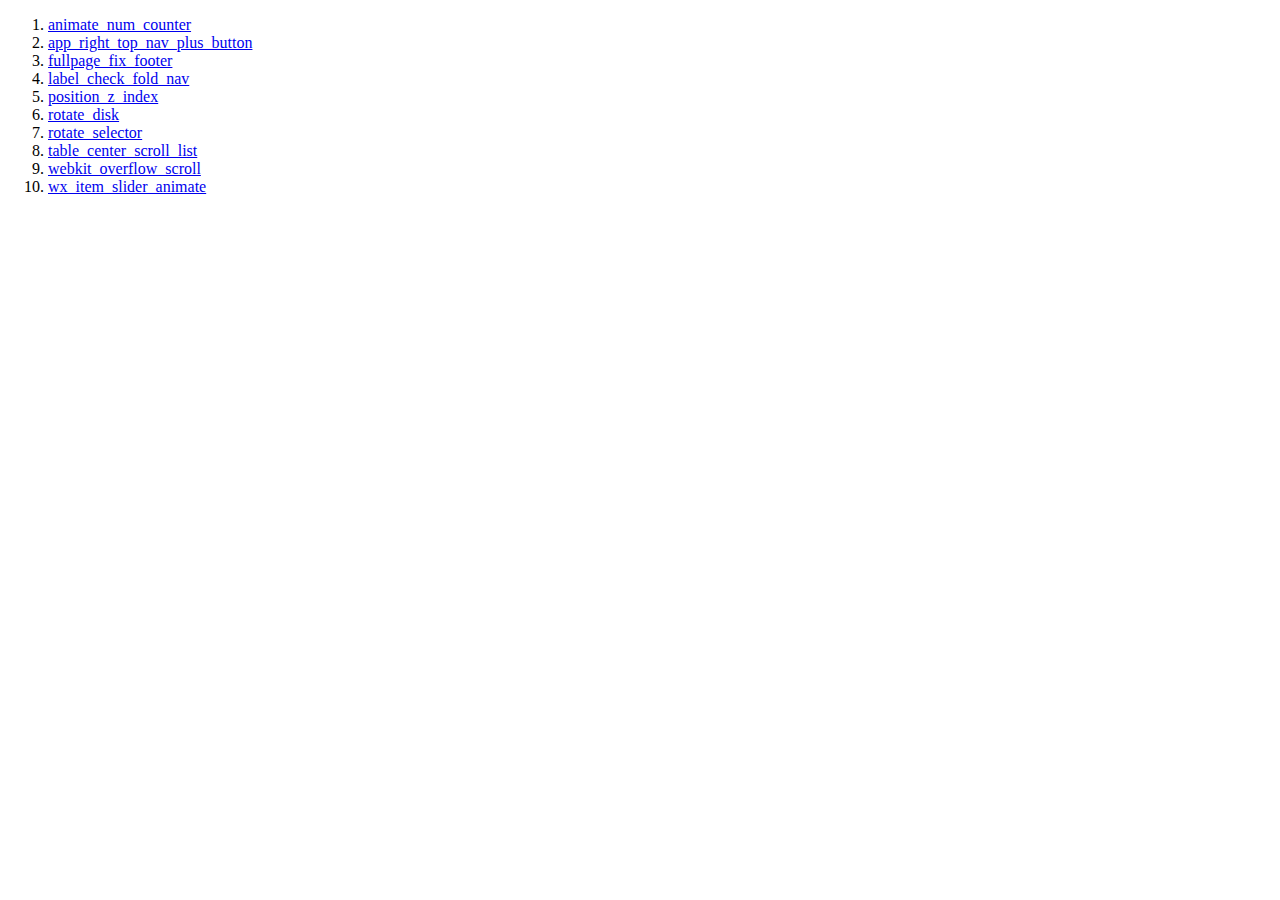
<file: index.html>
<!DOCTYPE html>
<html lang="en">
<head>
	<meta charset="UTF-8">
	<title>List</title>
</head>
<body>
	<ol>
		<li>
			<a href="./animate_num_counter/">animate_num_counter</a>
		</li>
		<li>
			<a href="./app_right_top_nav_plus_button/">app_right_top_nav_plus_button</a>
		</li>
		<li>
			<a href="./fullpage_fix_footer/">fullpage_fix_footer</a>
		</li>
		<li>
			<a href="./label_check_fold_nav/">label_check_fold_nav</a>
		</li>
		<li>
			<a href="./position_z_index/">position_z_index</a>
		</li>
		<li>
			<a href="./rotate_disk/">rotate_disk</a>
		</li>
		<li>
			<a href="./rotate_selector/">rotate_selector</a>
		</li>
		<li>
			<a href="./table_center_scroll_list/">table_center_scroll_list</a>
		</li>
		<li>
			<a href="./webkit_overflow_scroll/">webkit_overflow_scroll</a>
		</li>
		<li>
			<a href="./wx_item_slider_animate/">wx_item_slider_animate</a>
		</li></ol>
</body>
</html>
</file>
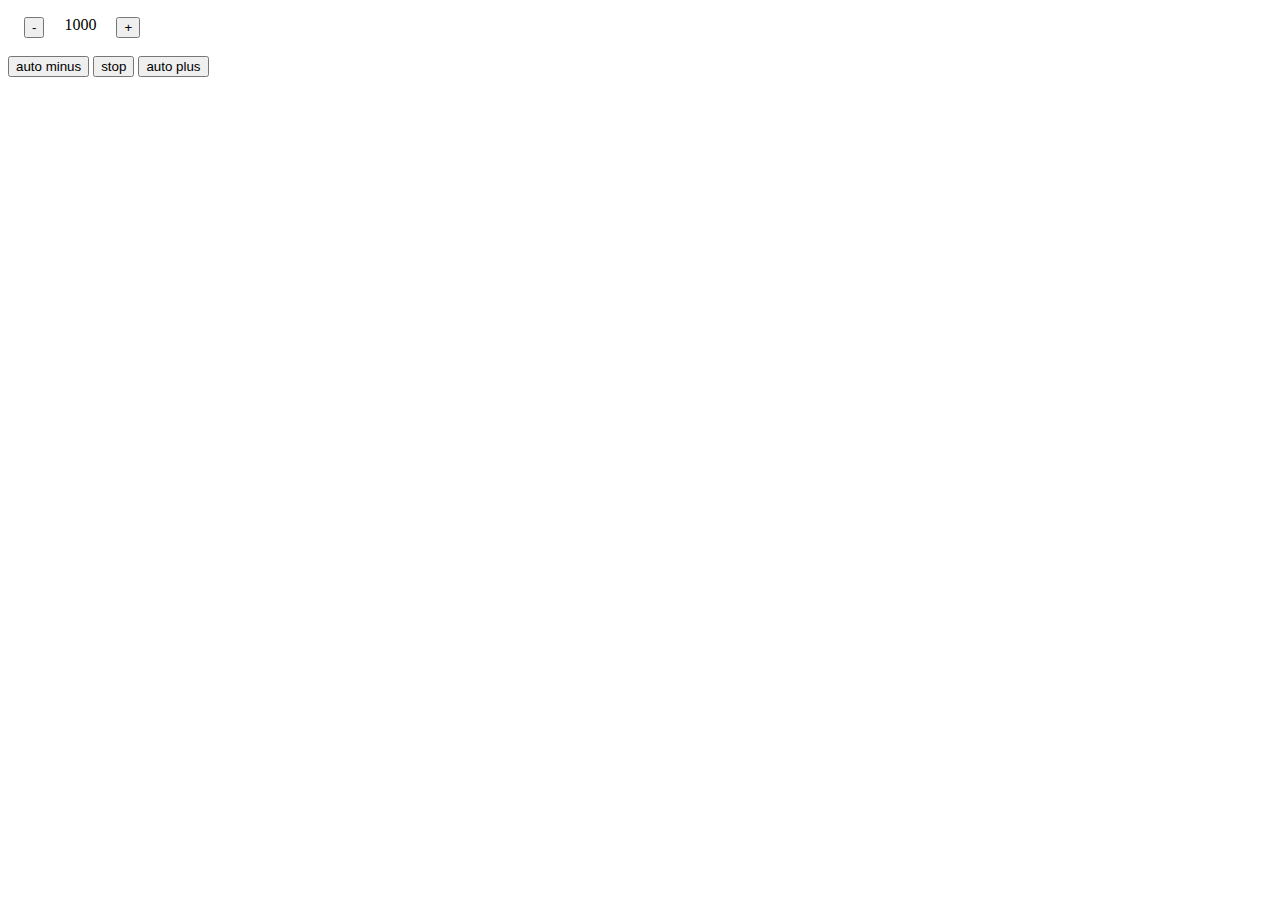
<file: animate_num_counter/index.html>
<!DOCTYPE html>
<html lang="en">
<head>
	<meta charset="UTF-8">
	<title>数字 + - 动画</title>
</head>
<style>
	.select-wrapper {
		margin: 1rem;
	}
	.counter-wrapper {
		display: inline-block;
		margin: 0 .5rem ;
		position: relative;
		vertical-align: middle;

		width: 3rem;
		height: 1.5rem;
	}
	.counter-wrapper span {
		top: 0;
		bottom: 0;
		left: 0;
		right: 0;
		margin: auto;
		text-align: center;
		width: 3rem;
		height: 1.5rem;

		display: block;
		position: absolute;
		transition: all 300ms ease-out;
	}
	.counter-wrapper span.plus {
		opacity: 0;
		transform: translateY(-1.5rem);
	}
	.counter-wrapper span.minus {
		opacity: 0;
		transform: translateY(1.5rem);
	}
	.counter-wrapper span.new-plus {
		opacity: 0;
		transform: translateY(1.5rem);
	}
	.counter-wrapper span.new-minus {
		opacity: 0;
		transform: translateY(-1.5rem);
	}
	
	
</style>
<body>
	<div class="select-wrapper">
		<button class="minus" onclick="minusOne()">-</button>
		<div class="counter-wrapper" data-ontransitionend='removeSpan'>
			<span>1000</span>
		</div>
		<button class="plus" onclick="plusOne()">+</button>
	</div>

	<button class="at-minus" onclick="autoMinusOne()">auto minus</button>
	<button class="stop" onclick="stop()">stop</button>
	<button class="at-plus" onclick="autoPlusOne()">auto plus</button>

	<script>
		var counter_num = 1000;
		var counter_wrapper = document.getElementsByClassName('counter-wrapper')[0];
		var interval_timer;	

		counter_wrapper.addEventListener("transitionend", removeSpan, false);


		function autoPlusOne(){
			if (! interval_timer) {
				interval_timer = setInterval(plusOne, 200);
			} else {
				stop();
				autoPlusOne();
			}
		}

		function autoMinusOne(){
			if (! interval_timer) {
				interval_timer = setInterval(minusOne, 200);
			} else {
				stop();
				autoMinusOne();
			}
		}

		function stop(){
			if (interval_timer) {
				interval_timer = clearInterval(interval_timer);
			}
		}

		function plusOne(){
			counter_wrapper.lastElementChild.classList.add('plus');
			var new_span = newCounter(++counter_num);
			counter_wrapper.appendChild(new_span);
			new_span.className = 'new-plus';
			setTimeout(()=> new_span.classList.remove('new-plus'), 0);
		}

		function minusOne(){
			counter_wrapper.lastElementChild.classList.add('minus');
			var new_span = newCounter(--counter_num);
			counter_wrapper.appendChild(new_span);
			new_span.className = 'new-minus';
			setTimeout(()=> new_span.classList.remove('new-minus'), 0);
		}

		function newCounter(counter_num){
			var span = document.createElement('span');
			span.innerHTML = counter_num;
			return span;
		}

		function removeSpan(e) {
			var span = e.target;

			if (span.classList.contains('plus') || span.classList.contains('minus')) {
				this.removeChild(span);
			}
			
		}
	</script>
</body>
</html>
</file>
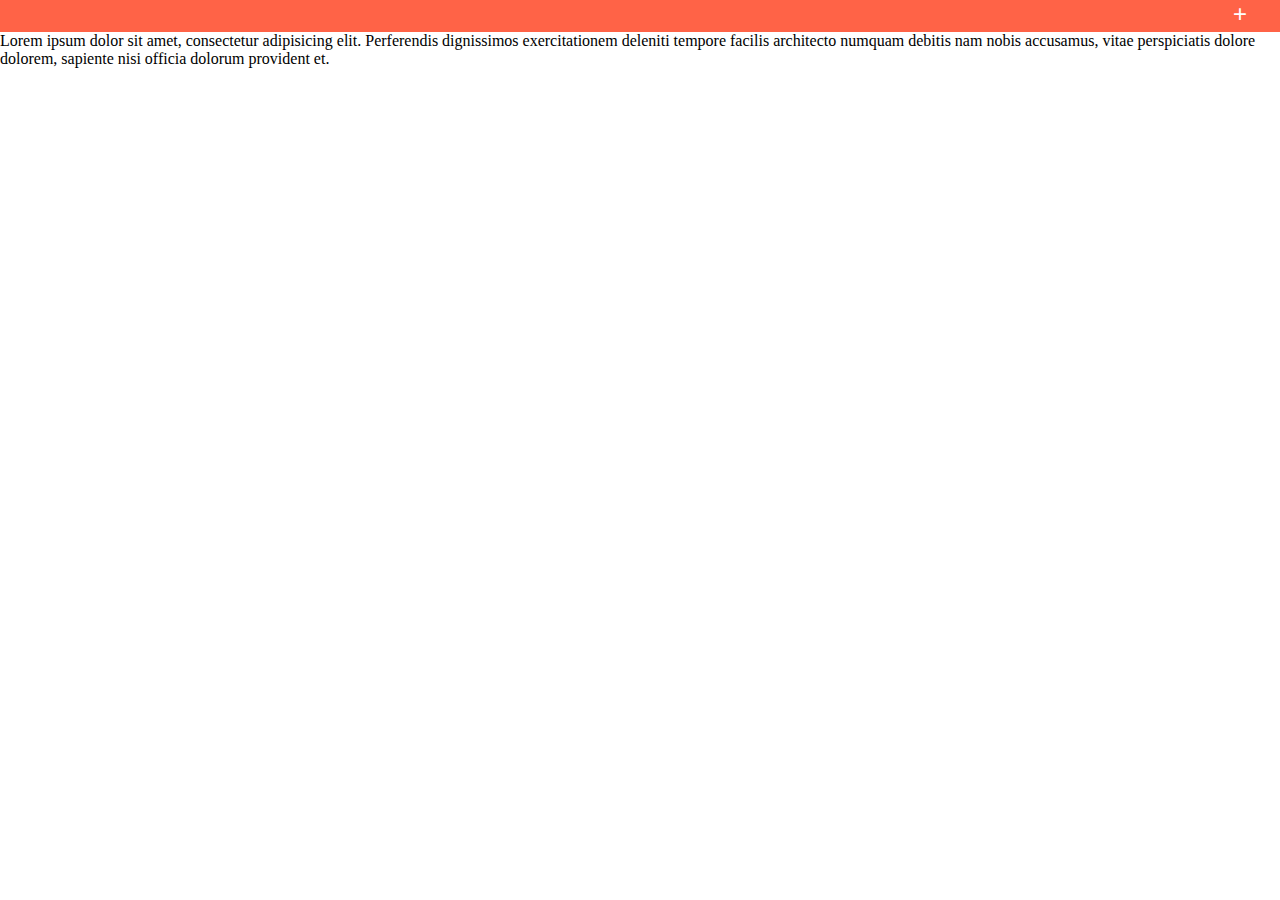
<file: app_right_top_nav_plus_button/index.html>
<html>
<head>

<style id="webmakerstyle">
* {
  padding: 0;
  margin:0;
  box-sizing: border-box;
}

*:before,*:after { 
  /* 为什么这个在 * 里设定了也不行？ */
  box-sizing: border-box;
}

header {
  height: 2rem;
  background-color: tomato;
}

header > nav {
  float: right;
  height: 2rem;
  position:relative;
  text-align: right;
}

nav > button {
  border: none;
  background-color: transparent;
  color: white;
  font-size: 1.5rem;
  width: 5rem;
}

nav:hover > button {
  color: lime;
}

nav:hover > ul {
  transform: scale(1);
}

ul:before {
  display: block;
  content: "";
  width:.8rem;
  height:.5rem;
  position:absolute;
  
  top: -.5rem;
  right: 1.1rem;
  
  border-left: .4rem solid transparent;
  border-right: .4rem solid transparent;
  border-bottom: .5rem solid #555;
}

ul:after {
  /* 主要用来扩大hover 的范围*/
  display: block;
  content: "";
  width: 100%;
  height:.5rem;
  position:absolute;
  
  top: -.5rem;
  right: 0;
}

ul {
  transform: scale(0);
  transform-origin: 70% -.5rem;
  transition: all 300ms ease-out;

  padding: 0 .3rem .2rem;

  position: absolute;
  top: 2.5rem;
  right: 1rem;

  text-align: center;
  
  width: 5.5rem;
  
  background-color: #555;
  color: white;
  
  border-radius: .3rem;
}

ul > li {
  list-style: none;
  padding-top: .2rem;
  cursor: pointer;
}

ul > li~li {
  padding: 0 .2rem;
  border-top: 1px dashed peru;
}
</style>
</head>
<body>
<!DOCTYPE html>
<html lang="en">
<head>
  <meta charset="UTF-8" />
  <title>Document</title>
</head>
<body>
  <header>
    <nav>
      <button>+</button>
      <ul>
        <li>扫一扫</li>
        <li>聊天</li>
        <li>添加朋友</li>
      </ul>
    </nav>
  </header>
  <p>Lorem ipsum dolor sit amet, consectetur adipisicing elit. Perferendis dignissimos exercitationem deleniti tempore facilis architecto numquam debitis nam nobis accusamus, vitae perspiciatis dolore dolorem, sapiente nisi officia dolorum provident et.</p>
</body>
</html>

<script src="chrome-extension://lkfkkhfhhdkiemehlpkgjeojomhpccnh/lib/screenlog.js"></script><script src="filesystem:chrome-extension://lkfkkhfhhdkiemehlpkgjeojomhpccnh/temporary/script.js">
</script>
</body>
</html>
</file>
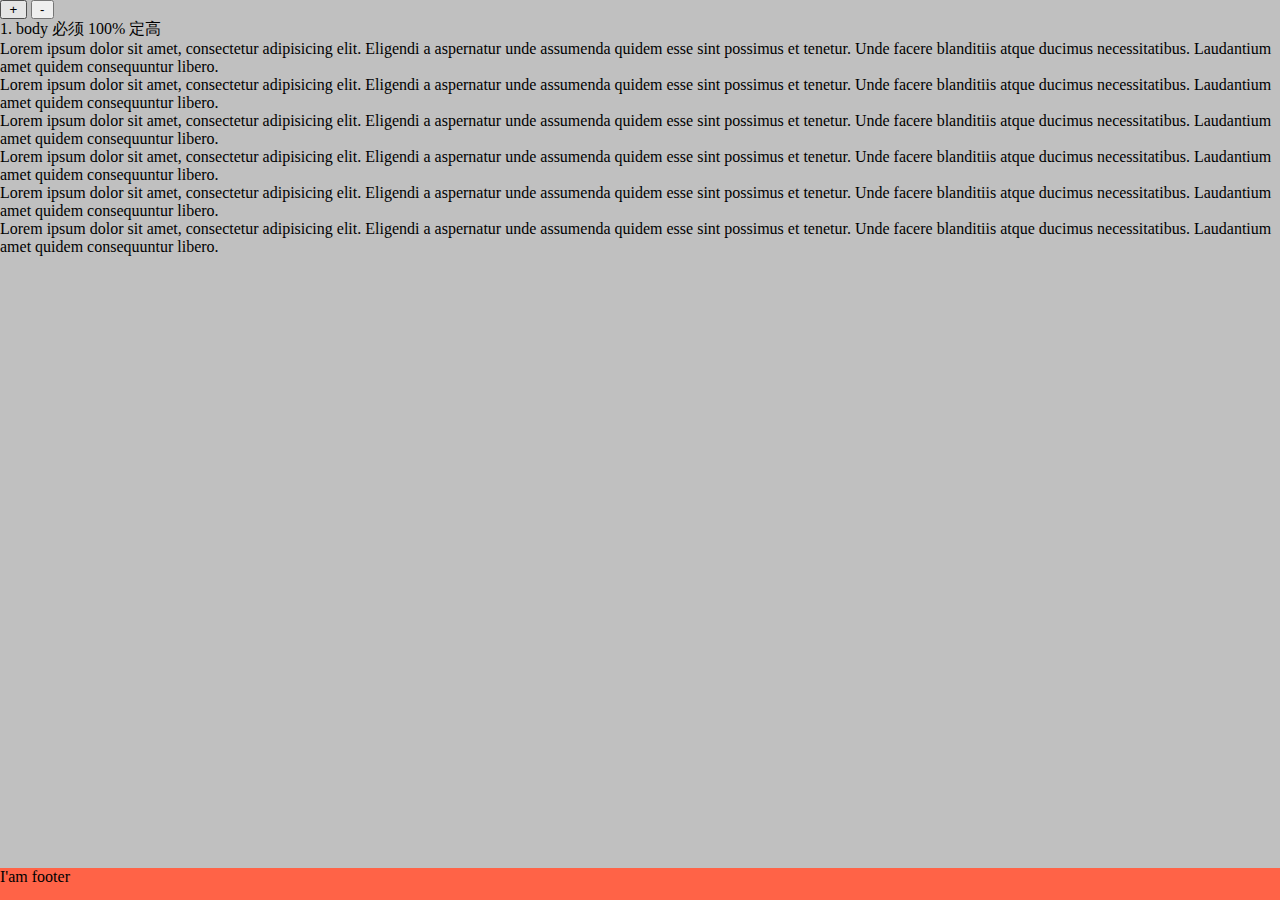
<file: fullpage_fix_footer/index.html>
<!DOCTYPE html>
<html lang="en">
<head>
	<meta name="viewport" content="width=device-width,user-scalable=no,maximum-scale=1,initial-scale=1.0">
	<meta charset="UTF-8">
	<title>全屏跟随固底</title>
</head>
<style>
* {
	margin: 0;
	padding: 0;
	box-sizing: border-box;
}

html, body {
	/* 1. body 必须 100% 定高 */
	height: 100%;
	
}

:root {
	--footer-height: 2rem;
	--body-height: 100%;
}

.content-wrapper {
	/* 方法1 使用计算属性 ，但是兼容性是一定的问题 */
	/*min-height: calc(var(--body-height, 100%) - var(--footer-height, 2rem));*/

	/* 方法2.1  内容框必须 mh 100% ,来防止最小高度 */
	min-height: 100%;
	/** 
	 * 方法2.2  并且 padding bottom 一定是footer的高度
	 * 用来防止其中的内容元素与 footer重叠 
	 */
	padding-bottom: 2rem;
	
	/**  
	 * 方法3.1 让整个 div 罩住 footer
	 * 用 方法2 时这个 position 不能写，
	 * 要写也要 footer 同时写，因为 postion 产生了层叠 footer就跑下面去了
	 */
	/*position: relative;*/

	background: silver;
}

.content-wrapper > p:last-child {
	/* 一旦父元素有了 padding 值 collapse 就不发生了 */
	/*margin-bottom: -2rem;*/
}

footer.out {
	/* 方法2.3  
	 * 最后 footer 的 高度 与 magrin 要正负一致
	 * 用来偏移回相对位置不超出 body 100% 的高度 
	 */
	margin-top: -2rem;
	height: 2rem;

	background: tomato;
}

footer.inc {
	display: none;

	/* 方法3. footer 在 div 里面 */
	position: absolute;
	bottom: 0;
}

</style>

<body>
	<div class="content-wrapper">
		<button class="js-btn-plus">&nbsp;&nbsp;+&nbsp;&nbsp;</button>
		<button class="js-btn-minus">&nbsp;&nbsp;-&nbsp;&nbsp;</button>
		<p>1. body 必须 100% 定高</p>
		<p class='js-para'>Lorem ipsum dolor sit amet, consectetur adipisicing elit. Eligendi a aspernatur unde assumenda quidem esse sint possimus et tenetur. Unde facere blanditiis atque ducimus necessitatibus. Laudantium amet quidem consequuntur libero.</p>
		<p class='js-para'>Lorem ipsum dolor sit amet, consectetur adipisicing elit. Eligendi a aspernatur unde assumenda quidem esse sint possimus et tenetur. Unde facere blanditiis atque ducimus necessitatibus. Laudantium amet quidem consequuntur libero.</p>
		<p class='js-para'>Lorem ipsum dolor sit amet, consectetur adipisicing elit. Eligendi a aspernatur unde assumenda quidem esse sint possimus et tenetur. Unde facere blanditiis atque ducimus necessitatibus. Laudantium amet quidem consequuntur libero.</p>
		<p class='js-para'>Lorem ipsum dolor sit amet, consectetur adipisicing elit. Eligendi a aspernatur unde assumenda quidem esse sint possimus et tenetur. Unde facere blanditiis atque ducimus necessitatibus. Laudantium amet quidem consequuntur libero.</p>
		<p class='js-para'>Lorem ipsum dolor sit amet, consectetur adipisicing elit. Eligendi a aspernatur unde assumenda quidem esse sint possimus et tenetur. Unde facere blanditiis atque ducimus necessitatibus. Laudantium amet quidem consequuntur libero.</p>
		<p class='js-para'>Lorem ipsum dolor sit amet, consectetur adipisicing elit. Eligendi a aspernatur unde assumenda quidem esse sint possimus et tenetur. Unde facere blanditiis atque ducimus necessitatibus. Laudantium amet quidem consequuntur libero.</p>

		<footer class='inc'>
			<p>I'am footer</p>
		</footer>
	</div>

	<footer class='out'>
		<p>I'am footer</p>
	</footer>

	<script>
		!function(){

			document.getElementsByClassName('js-btn-plus')[0].onclick = innsertNewPara;

			document.getElementsByClassName('js-btn-minus')[0].onclick = removeLastPara;

			function innsertNewPara(evt){
				// 阻止 ios 双击放大
				evt.preventDefault();

				evt.target.parentElement.appendChild(createNewPara());
			} 

			function removeLastPara(evt){
				// 阻止 ios 双击放大
				evt.preventDefault();

				/** @var HTMLElement */
				var last_para = getLastPara();
				if (last_para) {
					evt.target.parentElement.removeChild(last_para);
				} else {
					console.log('no para left');
				}
			} 

			function getLastPara(){
				p_list = document.getElementsByClassName('js-para');
				if (p_list.length) {
					return p_list[p_list.length-1];
				}
			}

			function createNewPara(){
				var p = document.createElement('p');
				p.setAttribute('class', 'js-para');
				p.innerHTML = 'Lorem ipsum dolor sit amet, consectetur adipisicing elit. Eligendi a aspernatur unde assumenda quidem esse sint possimus et tenetur. Unde facere blanditiis atque ducimus necessitatibus. Laudantium amet quidem consequuntur libero.';
				return p;
			}
		}();
	</script>
</body>

</html>
</file>
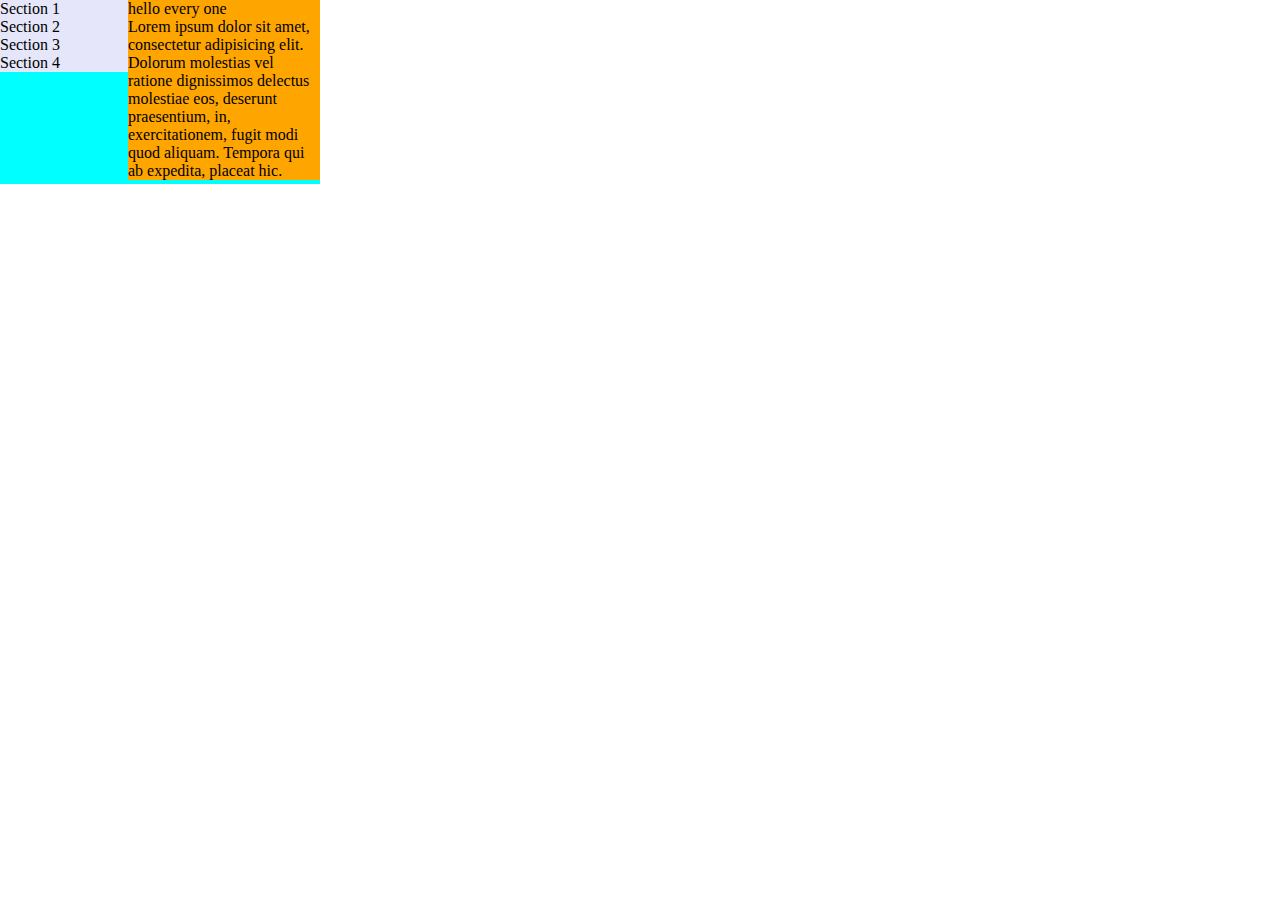
<file: label_check_fold_nav/index.html>
<!DOCTYPE html>
<html lang="en">
<head>
	<meta charset="UTF-8">
	<title>Document</title>
	<link rel="stylesheet" href="fold.css">
</head>
<body>
	<div class="wrapper">
	
	<ul class="nav">
		<li>
		
			<input type="checkbox" id="nav_a" name="nav_title">
			<label for="nav_a">Section 1</label>
			
			<ul class="fold">
				<li>11</li>
				<li>12</li>
				<li>13</li>
				<li>13</li>
				<li>13</li>
				<li>13</li>
			</ul>
			
		</li>
		
		<li>
		
			<input type="checkbox" id="nav_b" name="nav_title">
			<label for="nav_b">Section 2</label>
			
			<ul class="fold">
				<li>11a</li>
				<li>12a</li>
				<li>13a</li>
				<li>13a</li>
				<li>13a</li>
				<li>13a</li>
			</ul>
		</li>
		
		<li>
		
			<input type="radio" id="nav_c" name="nav_title">
			<label for="nav_c">Section 3</label>
			
			<ul class="fold">
				<li>11a</li>
				<li>12a</li>
				<li>13a</li>
				<li>13a</li>
				<li>13a</li>
				<li>13a</li>
			</ul>
		</li>
		
		<li>
			<input type="radio" id="nav_d" name="nav_title">
			<label for="nav_d">Section 4</label>
			
			<ul class="fold">
				<li>11a</li>
				<li>12a</li>
				<li>13a</li>
				<li>13a</li>
				<li>13a</li>
				<li>13a</li>
			</ul>
		</li>
		
		
	</ul>
	
	<div class="arti">
		<p>hello every one</p>
		<p>Lorem ipsum dolor sit amet, consectetur adipisicing elit. Dolorum molestias vel ratione dignissimos delectus molestiae eos, deserunt praesentium, in, exercitationem, fugit modi quod aliquam. Tempora qui ab expedita, placeat hic.</p>
	</div>
	
</div>
</body>
</html>
</file>
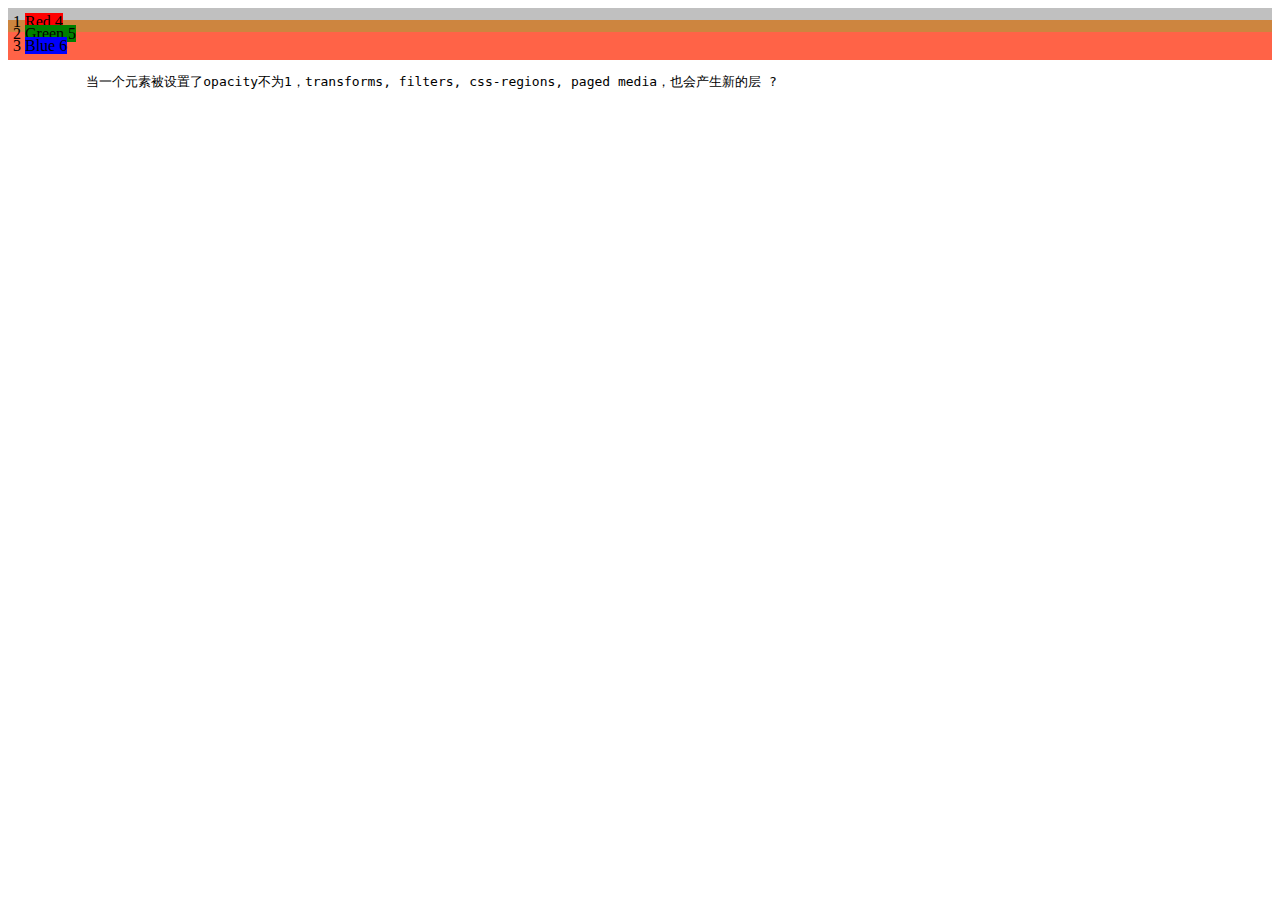
<file: position_z_index/index.html>
<!DOCTYPE html>
<html lang="en">
<head>
	<meta charset="UTF-8">
	<title>Document</title>
	<style>
		
	.red, .green, .blue { position: relative; }
	.red { background: red; } 
	.green { background: green; }
	.blue { background: blue; }

	/* div:first-child { transform:translate(0,0) } */

	div {
	  padding : 5px;
	  background-color: silver;
	}

	div:nth-child(2) {
	  margin-top: -1rem;
	  
	  background-color: peru;
	  
	  /* opacity 不为 1 为 第二个div 新建了一个层？ 新建的层比没层的 div 1 与 div 3 高，但 div 3中的 blue 是 relative 也是一个新建层，但是这个层与 div 2 所在的层同级？ 所以 div 3中的 blue 比整个 div 2都 靠前？ */
	  /*opacity:.99; */
	}

	div:nth-child(3) {
	  margin-top: -1rem;
	  background-color: tomato;
	}
	</style>
</head>
<body>
	<div>1 
		<span class="red">Red 4</span> 
	</div> 
	<div>2 
		<span class="green">Green 5</span> 
	</div> 
	<div>3 
		<span class="blue">Blue 6</span> 
	</div>

	<pre>
	  当一个元素被设置了opacity不为1，transforms, filters, css-regions, paged media，也会产生新的层 ?
	</pre>
</body>
</html>
</file>
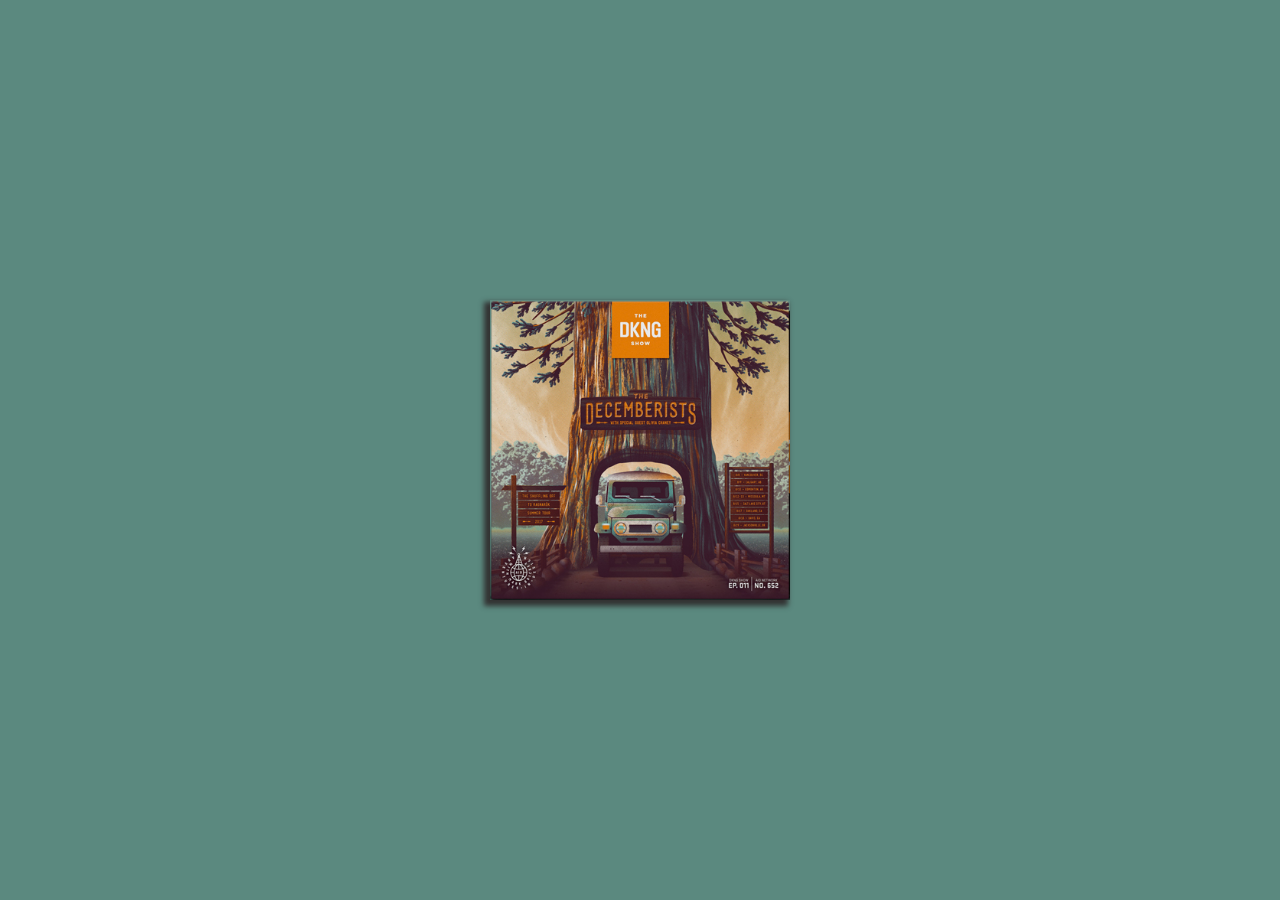
<file: rotate_disk/index.html>
<!DOCTYPE html>
<html lang="en">
<head>
	<meta charset="UTF-8">
	<title>rotate disk</title>
	<style>
		* {
			margin: 0;
			padding: 0;
		}
		html, body {
			overflow: hidden;
			/**
			 * https://developer.mozilla.org/en-US/docs/Web/CSS/background
			 */
			background: #5b897f;
		}

		.animate-stage {
			height: 300px;
			width: 300px;
			position: absolute;
			top: 50%;
			left: 50%;
			transform: translate(-50%, -50%);
		}

		.animate-stage:hover .disk {
			left: 60%;
			/**
			 * https://developer.mozilla.org/en-US/docs/Web/CSS/transition
			 */
			transition: left 400ms ease-out;
			/**
			 * @link https://developer.mozilla.org/en-US/docs/Web/CSS/animation
			 */
			animation: cd-rotate 1s infinite linear 550ms;
		}

		.animate-stage:hover .cover {
			transition: all 400ms ease-out;
			box-shadow: -4px 4px 80px 10px #333;
		}

		.cd-item {
			position: absolute;
			height: 100%;
			width: 100%;
			left: 0;
			top: 0;
			background-size: cover;
		}

		.cover {
			transition: all 300ms ease-out 600ms;
			background-image: url(./cover.png);
			box-shadow: -4px 4px 5px 2px #333;
		}

		.disk {
			height: 95%;
			width: 95%;
			left: 2.5%;
			top: 2.5%;
			transition: all 300ms ease-out 600ms;
			background-image: url(./cd.png);
		}

		/**
		 * @link https://developer.mozilla.org/en-US/docs/Web/CSS/@keyframes
		 */
		@keyframes cd-rotate {
			0% {transform: rotate(0deg);}
			50% {transform: rotate(180deg);}
			100% {transform: rotate(360deg);}
		} 
	</style>
</head>
<body>
	<div class="animate-stage">
		<div class="disk cd-item"></div>
		<div class="cover cd-item"></div>
	</div>
</body>
</html>
</file>
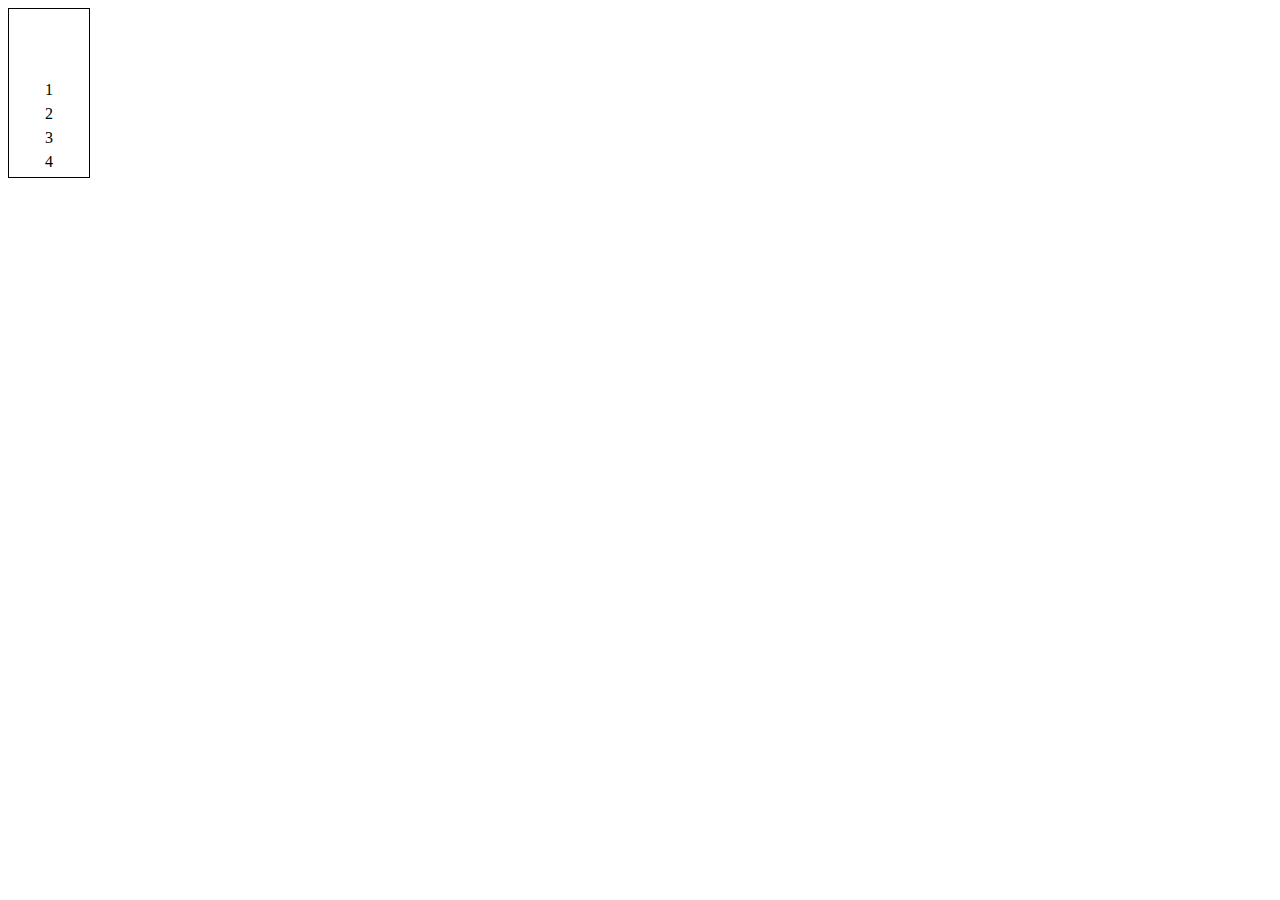
<file: rotate_selector/index.html>
<!DOCTYPE html>
<html lang="en">

<head>
    <meta charset="UTF-8">
    <meta name="viewport" content="width=device-width, initial-scale=1.0">
    <meta http-equiv="X-UA-Compatible" content="ie=edge">
    <title>Rotate Selector</title>
    <link rel="stylesheet" href="main.css">
</head>

<body>
    <div class="select-stage">
        <ul class='selection'>
            <li class='selection__item'>1</li>
            <li class='selection__item'>2</li>
            <li class='selection__item'>3</li>
            <li class='selection__item'>4</li>
            <li class='selection__item'>5</li>
            <li class='selection__item'>6</li>
            <li class='selection__item'>7</li>
            <li class='selection__item'>8</li>
            <li class='selection__item'>9</li>
            <li class='selection__item'>10</li>
            <li class='selection__item'>11</li>
            <li class='selection__item'>12</li>
            <li class='selection__item'>13</li>
            <li class='selection__item'>14</li>
            <li class='selection__item'>15</li>
            <li class='selection__item'>16</li>
            <li class='selection__item'>17</li>
            <li class='selection__item'>18</li>
        </ul>
    </div>

    <script src="main.js"></script>
</body>

</html>
</file>
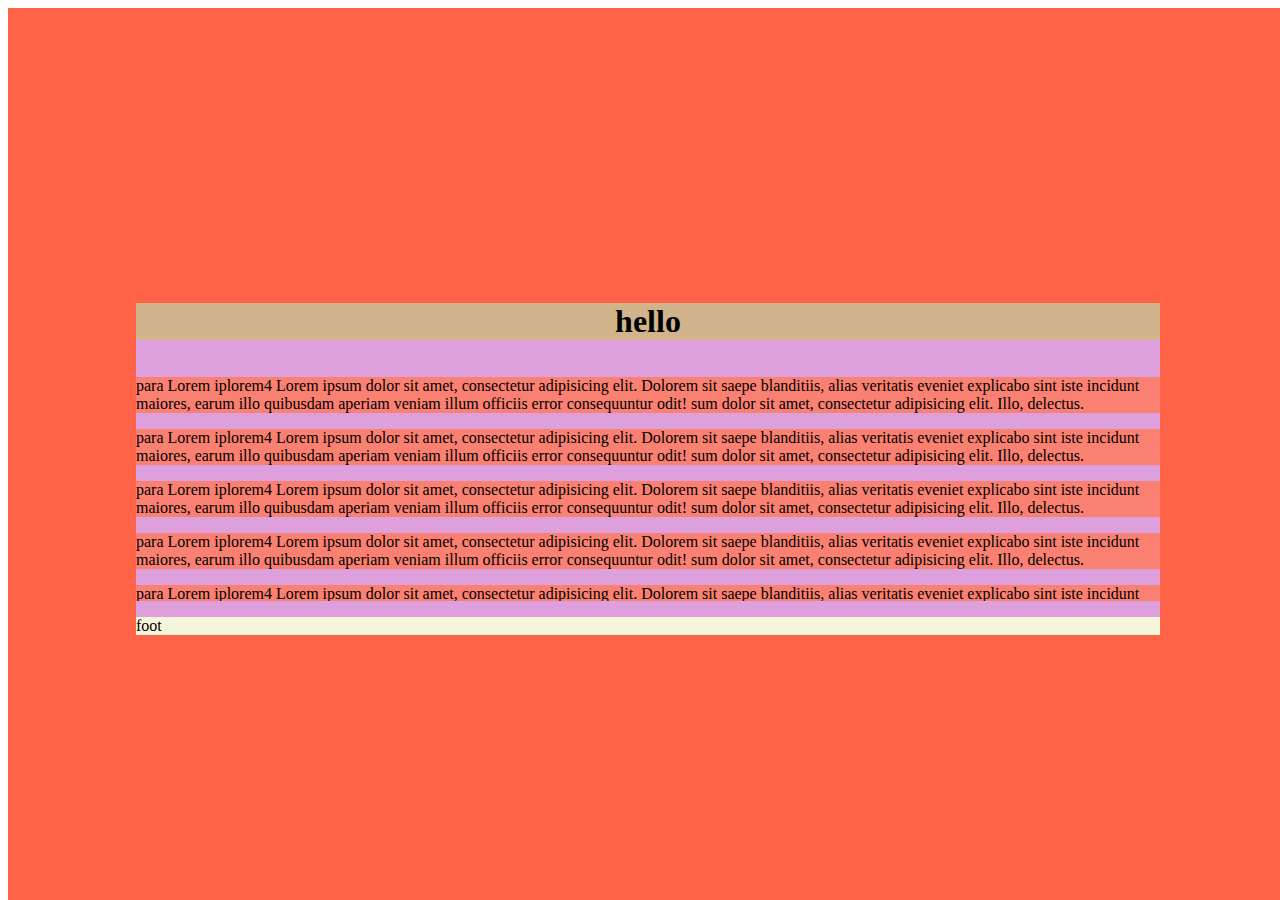
<file: table_center_scroll_list/index.html>
<!DOCTYPE html>
<html lang="en">
<head>
	<meta charset="UTF-8">
	<title>表格居中且中间列表滚动</title>
</head>
<style>
	.table {
	display : table;
	position: fixed;
	height: 100%;
	width: 100%;
	background-color: ;
	}

	.tc {
		display: table-cell;
		vertical-align: middle;
		background-color: Tomato;
	}

	.inc {
		max-width: 80%;
		margin: auto;
		background-color: plum;
	}

	.inc h1 {
		text-align: center;
		background-color: tan;
	}

	.inc p {
		background-color: salmon;
	}

	.inc footer {
		background-color: beige;
	}

	ul {
		/* height: 15rem; */
		max-height:  15rem;
		/* max-height:  calc(30%); */
		
		overflow: scroll;
		padding:0;
	}

	li {
		list-style: none;
		margin:0;
		padding:0;
		text-indent:0;
	}
</style>
<body>
	<div class="table">
	<div class="tc">
		<div class="inc">
			<h1>hello</h1>
			<ul>
				<li>
					<p>para Lorem iplorem4 Lorem ipsum dolor sit amet, consectetur adipisicing elit. Dolorem sit saepe blanditiis, alias veritatis eveniet explicabo sint iste incidunt maiores, earum illo quibusdam aperiam veniam illum officiis error consequuntur odit! sum dolor sit amet, consectetur adipisicing elit. Illo, delectus.</p>
			<p>para Lorem iplorem4 Lorem ipsum dolor sit amet, consectetur adipisicing elit. Dolorem sit saepe blanditiis, alias veritatis eveniet explicabo sint iste incidunt maiores, earum illo quibusdam aperiam veniam illum officiis error consequuntur odit! sum dolor sit amet, consectetur adipisicing elit. Illo, delectus.</p>
			<p>para Lorem iplorem4 Lorem ipsum dolor sit amet, consectetur adipisicing elit. Dolorem sit saepe blanditiis, alias veritatis eveniet explicabo sint iste incidunt maiores, earum illo quibusdam aperiam veniam illum officiis error consequuntur odit! sum dolor sit amet, consectetur adipisicing elit. Illo, delectus.</p>
			<p>para Lorem iplorem4 Lorem ipsum dolor sit amet, consectetur adipisicing elit. Dolorem sit saepe blanditiis, alias veritatis eveniet explicabo sint iste incidunt maiores, earum illo quibusdam aperiam veniam illum officiis error consequuntur odit! sum dolor sit amet, consectetur adipisicing elit. Illo, delectus.</p>
			<p>para Lorem iplorem4 Lorem ipsum dolor sit amet, consectetur adipisicing elit. Dolorem sit saepe blanditiis, alias veritatis eveniet explicabo sint iste incidunt maiores, earum illo quibusdam aperiam veniam illum officiis error consequuntur odit! sum dolor sit amet, consectetur adipisicing elit. Illo, delectus.</p>
			<p>para Lorem iplorem4 Lorem ipsum dolor sit amet, consectetur adipisicing elit. Dolorem sit saepe blanditiis, alias veritatis eveniet explicabo sint iste incidunt maiores, earum illo quibusdam aperiam veniam illum officiis error consequuntur odit! sum dolor sit amet, consectetur adipisicing elit. Illo, delectus.</p>
			<p>para Lorem iplorem4 Lorem ipsum dolor sit amet, consectetur adipisicing elit. Dolorem sit saepe blanditiis, alias veritatis eveniet explicabo sint iste incidunt maiores, earum illo quibusdam aperiam veniam illum officiis error consequuntur odit! sum dolor sit amet, consectetur adipisicing elit. Illo, delectus.</p>
				</li>
			</ul>
			
			<footer>foot</footer>
		</div>
	</div>
</div>
</body>
</html>
</file>
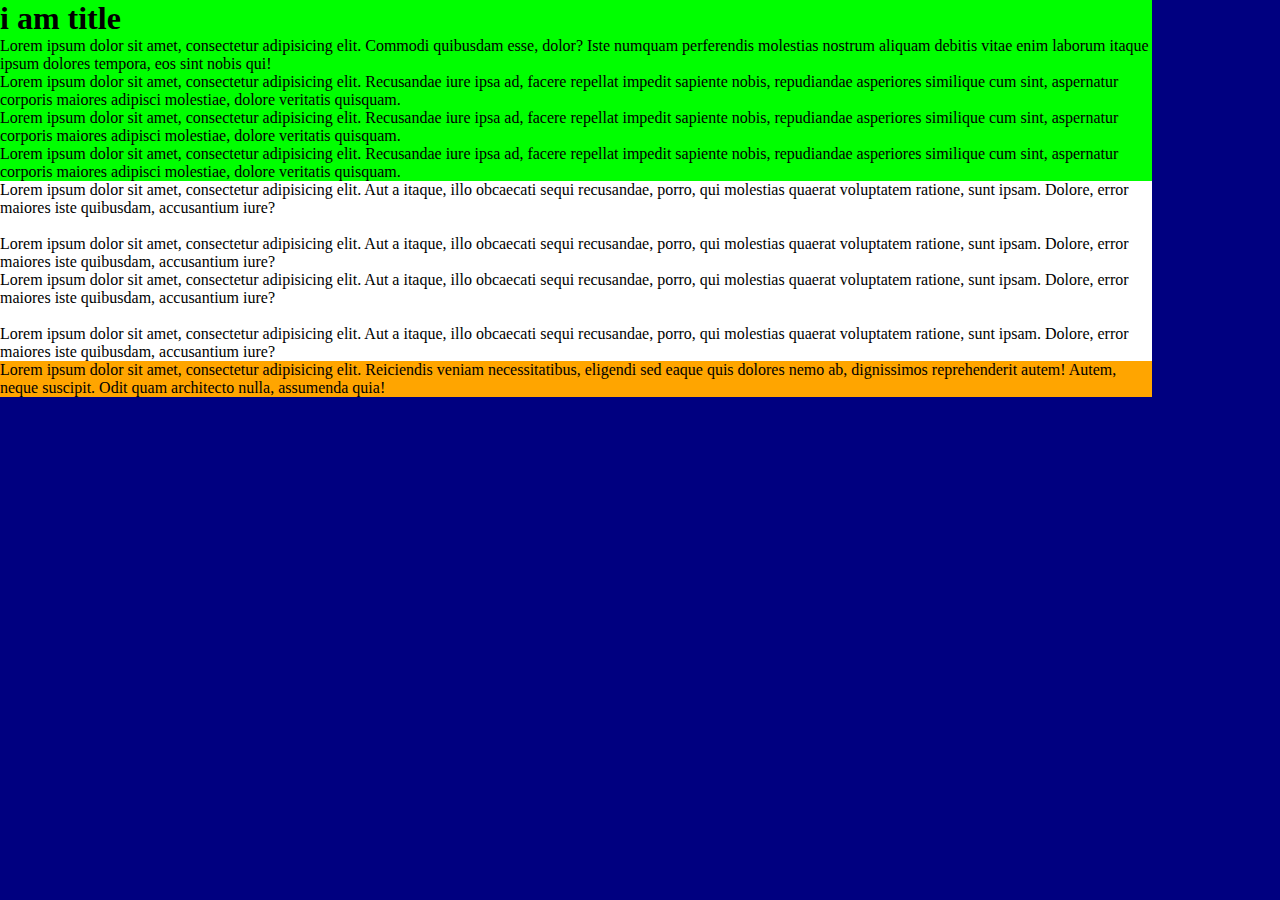
<file: webkit_overflow_scroll/index.html>
<!DOCTYPE html>
<html lang="en">
<head>
	<meta charset="UTF-8">
	<meta name="viewport" content="width=device-width, initial-scale=1">
	<title>Webkit Overflow Scroll in wechat</title>
</head>
<style>
	* {
		margin: 0;
        padding: 0;
	}
	body, html {
		height: 100%;
		width: 100%;
		background-color: navy;
		overflow: scroll;
        -webkit-overflow-scrolling: touch;
	}

	.whole-wrapper {
		background-color: lime;
		width: 90%;
		/*min-height: 100%;*/
	}

	section {
		background-color: #fff;
	}

	footer {
		background-color: orange;
	}
</style>
<body>
	<div class="whole-wrapper">
		<h1>i am title</h1>
		<p>Lorem ipsum dolor sit amet, consectetur adipisicing elit. Commodi quibusdam esse, dolor? Iste numquam perferendis molestias nostrum aliquam debitis vitae enim laborum itaque ipsum dolores tempora, eos sint nobis qui!</p>
		<ul>
			<li>
				<p>Lorem ipsum dolor sit amet, consectetur adipisicing elit. Recusandae iure ipsa ad, facere repellat impedit sapiente nobis, repudiandae asperiores similique cum sint, aspernatur corporis maiores adipisci molestiae, dolore veritatis quisquam.</p>
				<p>Lorem ipsum dolor sit amet, consectetur adipisicing elit. Recusandae iure ipsa ad, facere repellat impedit sapiente nobis, repudiandae asperiores similique cum sint, aspernatur corporis maiores adipisci molestiae, dolore veritatis quisquam.</p>
				<p>Lorem ipsum dolor sit amet, consectetur adipisicing elit. Recusandae iure ipsa ad, facere repellat impedit sapiente nobis, repudiandae asperiores similique cum sint, aspernatur corporis maiores adipisci molestiae, dolore veritatis quisquam.</p>
			</li>
		</ul>
		<section>
			<p>Lorem ipsum dolor sit amet, consectetur adipisicing elit. Aut a itaque, illo obcaecati sequi recusandae, porro, qui molestias quaerat voluptatem ratione, sunt ipsam. Dolore, error maiores iste quibusdam, accusantium iure?</p>
			<br>
			<p>Lorem ipsum dolor sit amet, consectetur adipisicing elit. Aut a itaque, illo obcaecati sequi recusandae, porro, qui molestias quaerat voluptatem ratione, sunt ipsam. Dolore, error maiores iste quibusdam, accusantium iure?</p>
		</section>
		<section>
			<p>Lorem ipsum dolor sit amet, consectetur adipisicing elit. Aut a itaque, illo obcaecati sequi recusandae, porro, qui molestias quaerat voluptatem ratione, sunt ipsam. Dolore, error maiores iste quibusdam, accusantium iure?</p>
			<br>
			<p>Lorem ipsum dolor sit amet, consectetur adipisicing elit. Aut a itaque, illo obcaecati sequi recusandae, porro, qui molestias quaerat voluptatem ratione, sunt ipsam. Dolore, error maiores iste quibusdam, accusantium iure?</p>
		</section>
		<footer>Lorem ipsum dolor sit amet, consectetur adipisicing elit. Reiciendis veniam necessitatibus, eligendi sed eaque quis dolores nemo ab, dignissimos reprehenderit autem! Autem, neque suscipit. Odit quam architecto nulla, assumenda quia!</footer>
	</div>
</body>
</html>
</file>
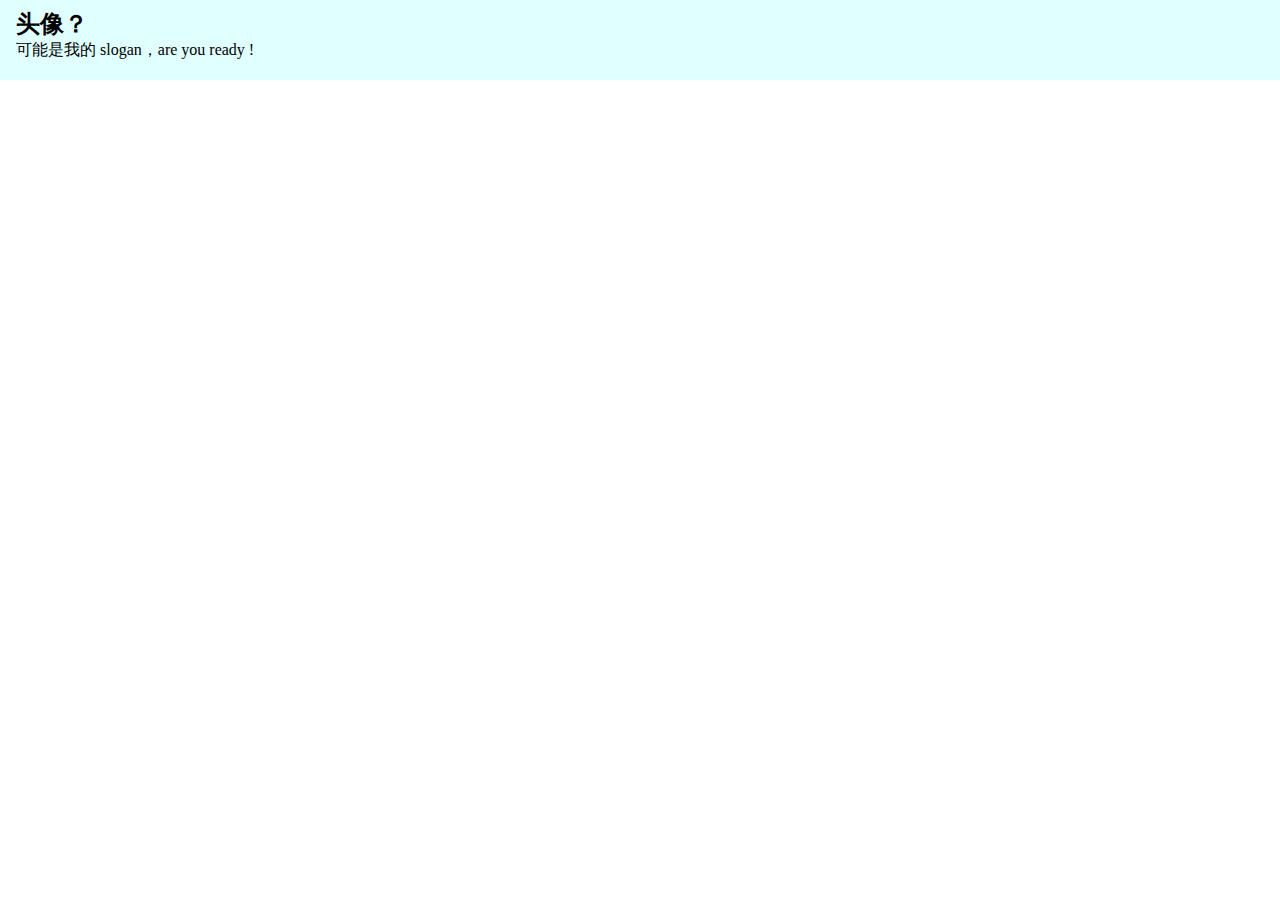
<file: wx_item_slider_animate/index.html>
<html>
<head>

<style id="webmakerstyle">
* {
  padding: 0;
  margin:0;
  box-sizing: border-box;
}

*:before {
  box-sizing: border-box;
}

body {
  width:100%;
  overflow: hidden;
}

.item-wrapper {
  height:5rem;
  width:100%;
  background-color: lightcoral;
  word-break: pre-wrap;
  
  position:absolute;
  
  transition:all 200ms ease-out;
  
  user-select: none;
  cursor: -webkit-grab;
}

.item-wrapper.grabbing {
  cursor: -webkit-grabbing;
}

.item-wrapper > div {
  display: inline-block;
  height:100%;
}

.item {
  width:100%;
  background-color: lightcyan;
  
  padding: .5rem 1rem;
}

.sider {
  width: 5rem;
  height: 100%;
  
  position:absolute;
  left:100%;
  top:0;
  font-size: 0;
}

.sider > div{
  display:inline-block;
  width:50%;
  height: 100%;
  font-size: 1rem;
  line-height: 5rem;
  text-align:center;
}

.sider .del {
  color: white;
  width: 55%;
  
  background-color: rgba(241, 0, 0, 0.71);
  background-clip: content-box;
}

.sider .edit {
  background-color: silver;
  width: 45%;
}
</style>
</head>
<body>
<div id='js_wrapper' class="item-wrapper">
  
  <div class="item">
    <h2>头像？</h2>
    <p>可能是我的 slogan，are you ready ! </p>
  </div>
  
  <div class="sider">
    <div class="del" onclick="alert('滚');">删除</div>
    <div class="edit">取消</div>
  </div>
  
</div>

<script src="chrome-extension://lkfkkhfhhdkiemehlpkgjeojomhpccnh/lib/screenlog.js"></script><script>
var wrapper = document.getElementById('js_wrapper');

var is_pressed = false;

var start_pos = {
  x : 0, 
  y : 0
}

var pos_shift = {
  x : 0, 
  y : 0
}

var TRANSITION_TIME = 200;

var OPEN_SHIFT = '-5rem';

wrapper.onmousedown = (e) => {
  
  if (isSiderOnClick(e.target)) return;
  
  is_pressed = true;
  
  start_pos = {
    x : e.clientX,
    y : e.clientY
  };
  
  wrapper.classList.add('grabbing');
}

wrapper.onmouseup = wrapper.onmouseout = dragStop;
  
function dragStop(e) {
  if (! is_pressed) return;

  is_pressed = false;
  
  wrapper.classList.remove('grabbing');

  if (shouldOpen()) {
    return wrapperOpen();
  }
  
  if (pos_shift.x < 25) {
    wrapperClose();
  } else {
    wrapperCloseBounce();
  }
  
}

wrapper.onmousemove = (e) => {
  if (! is_pressed) return;
  
  pos_shift = {
    x : e.clientX - start_pos.x,
    y : e.clientY - start_pos.y,
  }
  
  if (pos_shift.x > 40) {
    pos_shift.x = 40;
  }
  
  if (pos_shift.x < -120) {
    pos_shift.x = -120;
  }
  
  wrapper.style.left = pos_shift.x * .65 +'px';
}

function shouldOpen() {
  return parseInt(wrapper.style.left) < -30; 
}

function shouldClose() {
  return parseInt(wrapper.style.left) >= -50; 
}

function wrapperOpen(){
    wrapper.style.left = OPEN_SHIFT;
}

function wrapperClose(){
    wrapper.style.left = '0';
}

function wrapperCloseBounce(){
    wrapper.style.left = '-1rem';
    setTimeout(()=> wrapper.style.left = '0', TRANSITION_TIME);
}

function isSiderOnClick(targetElem) {
  return targetElem.classList.contains('del') ||      
         targetElem.classList.contains('edit') 
}
//# sourceURL=userscript.js
</script>
</body>
</html>
</file>
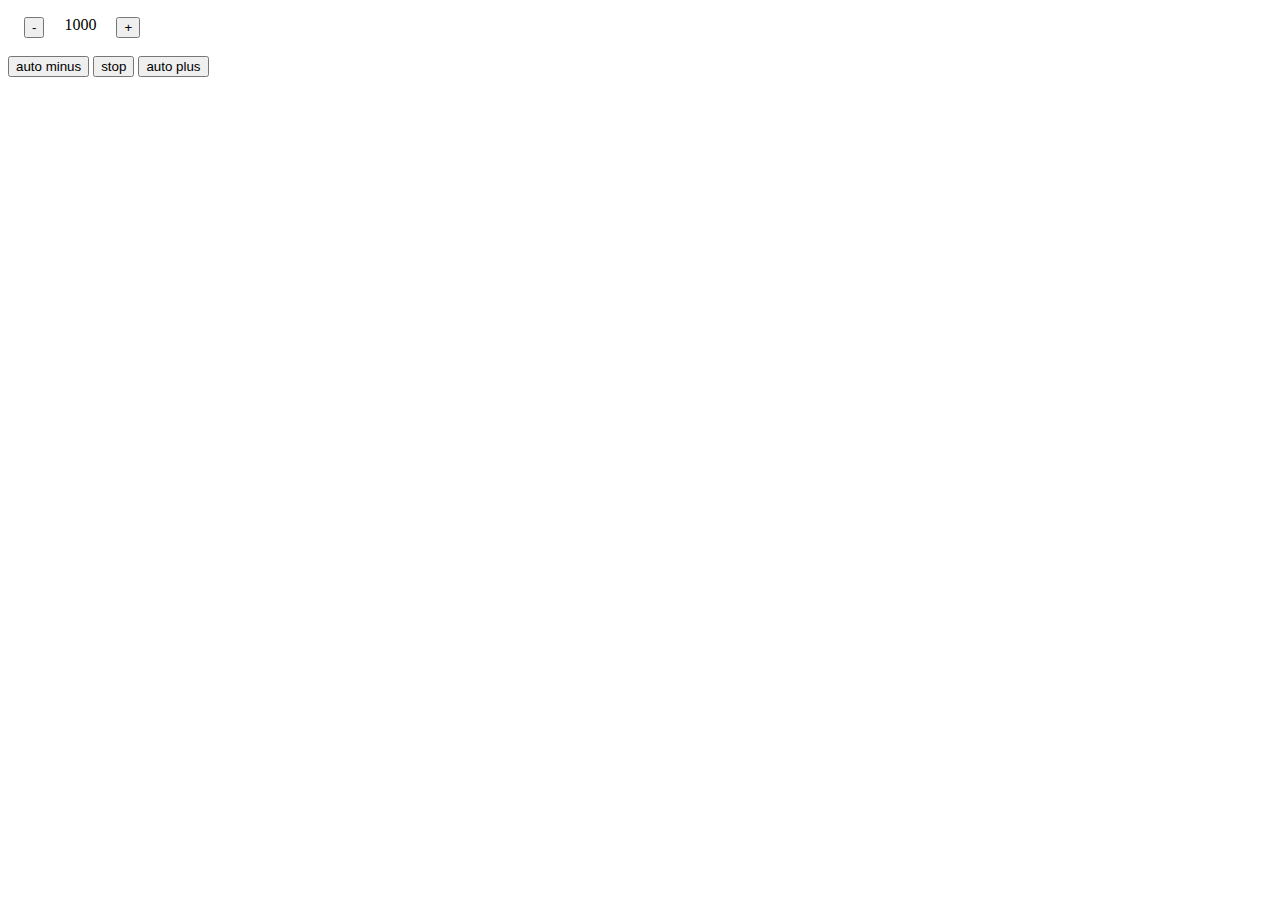
<file: fullpage_fix_footer/animate_num_counter/index.html>
<!DOCTYPE html>
<html lang="en">
<head>
	<meta charset="UTF-8">
	<title>数字 + - 动画</title>
</head>
<style>
	.select-wrapper {
		margin: 1rem;
	}
	.counter-wrapper {
		display: inline-block;
		margin: 0 .5rem ;
		position: relative;
		vertical-align: middle;

		width: 3rem;
		height: 1.5rem;
	}
	.counter-wrapper span {
		top: 0;
		bottom: 0;
		left: 0;
		right: 0;
		margin: auto;
		text-align: center;
		width: 3rem;
		height: 1.5rem;

		display: block;
		position: absolute;
		transition: all 300ms ease-out;
	}
	.counter-wrapper span.plus {
		opacity: 0;
		transform: translateY(-1.5rem);
	}
	.counter-wrapper span.minus {
		opacity: 0;
		transform: translateY(1.5rem);
	}
	
	
</style>
<body>
	<div class="select-wrapper">
		<button class="minus" onclick="minusOne()">-</button>
		<div class="counter-wrapper" data-ontransitionend='removeSpan'>
			<span>1000</span>
		</div>
		<button class="plus" onclick="plusOne()">+</button>
	</div>

	<button class="at-minus" onclick="autoMinusOne()">auto minus</button>
	<button class="stop" onclick="stop()">stop</button>
	<button class="at-plus" onclick="autoPlusOne()">auto plus</button>

	<script>
		var counter_num = 1000;
		var counter_wrapper = document.getElementsByClassName('counter-wrapper')[0];
		var interval_timer;	

		counter_wrapper.addEventListener("transitionend", removeSpan, false);

		function plusOne(){
			counter_wrapper.lastElementChild.classList.add('plus');
			counter_wrapper.appendChild(newCounter(++counter_num));
		}

		function autoPlusOne(){
			if (! interval_timer) {
				interval_timer = setInterval(plusOne, 200);
			} else {
				stop();
				autoPlusOne();
			}
		}

		function autoMinusOne(){
			if (! interval_timer) {
				interval_timer = setInterval(minusOne, 200);
			} else {
				stop();
				autoMinusOne();
			}
		}

		function stop(){
			if (interval_timer) {
				interval_timer = clearInterval(interval_timer);
			}
		}

		function minusOne(){
			counter_wrapper.lastElementChild.classList.add('minus');
			counter_wrapper.appendChild(newCounter(--counter_num));
		}

		function newCounter(counter_num){
			var span = document.createElement('span');
			span.innerHTML = counter_num;
			return span;
		}

		function removeSpan(e) {
			var span = e.target;
			this.removeChild(span);
		}
	</script>
</body>
</html>
</file>
<file: label_check_fold_nav/fold.css>
* {
    margin:0;
    padding: 0;
    box-sizing: border-box;
}

.wrapper {
    width: 20rem;
    background-color: aqua;
}

.wrapper:after {
    display : table;
    content: '';
    clear: both;
}

ul.nav {
    font-size : 1rem;
    display: inline-block;
    float: left;
    width: 8rem;
    overflow: hidden;
    background-color: lavender;
}

input[type="radio"],input[type="checkbox"]  {
    display: none;
}

ul.nav input:checked + label{
    color : fuchsia;
}

li > ul {
    max-height: 0rem;
    display: block;
    overflow: hidden;
}

.fold {
    transition: all 600ms;
}

ul.nav input:checked ~ ul{
    max-height: 10rem;
    display: block;
}

div.arti {
    /* float: right; */
    font-size : 1rem;
    display: inline-block;
    overflow:hidden;
    width: 12rem;
    background-color: orange;
    
    min-height : 100%;
}
</file>
<file: rotate_selector/main.css>
:root {
    --item-height: 1.5rem;
}

.select-stage {
    border: 1px solid #000;
    width: 5rem;
    height: calc(7 * var(--item-height));
    overflow: hidden;
    cursor: pointer;
}

.selection {
    list-style: none;
    padding: 0;
    margin: 0;
    text-align: center;
    user-select: none;
    /** 为什么子元素会触发父元素的 mouseout event 呢？ */
    pointer-events: none;
    /* calc(3 * var(--item-height)); */
    margin-top: calc(3 * var(--item-height));
}

.selection__item {
    height: var(--item-height);
}
</file>
